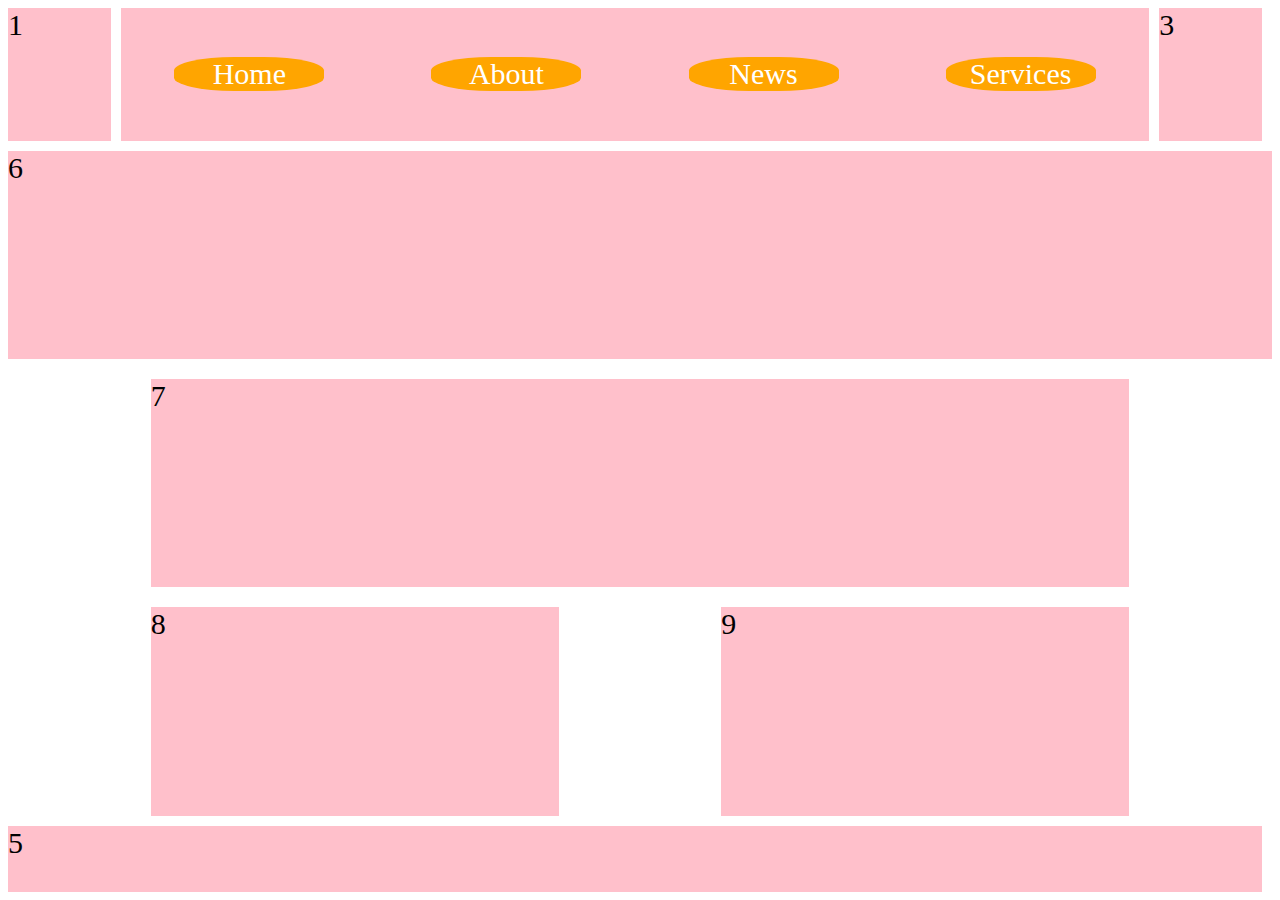
<file: Assignment Lab 7/Task 1/index.html>
<html>

<head>
    <meta charset="utf-8">
    <title>Page Layout</title>
    <link rel="stylesheet" type="text/css" href="styles/main.css">
</head>

<body>

    <div class="wrapper">
        <div class="item" id="item1">1</div>
        <nav class="item" id="item2">
            <div class="menu">Home</div>
            <div class="menu">About</div>
            <div class="menu">News</div>
            <div class="menu">Services</div>
        </nav>
        <div class="item" id="item3">3</div>
        <section class="item" id="item4">
            <div class="item" id="item6">6</div>
            <div class="item" id="item7">7</div>
            <div class="item" id="item8">8</div>
            <div class="item" id="item9">9</div>
        </section>
        <footer class="item" id="item5">5</footer>
    </div>

</body>

</html>
</file>
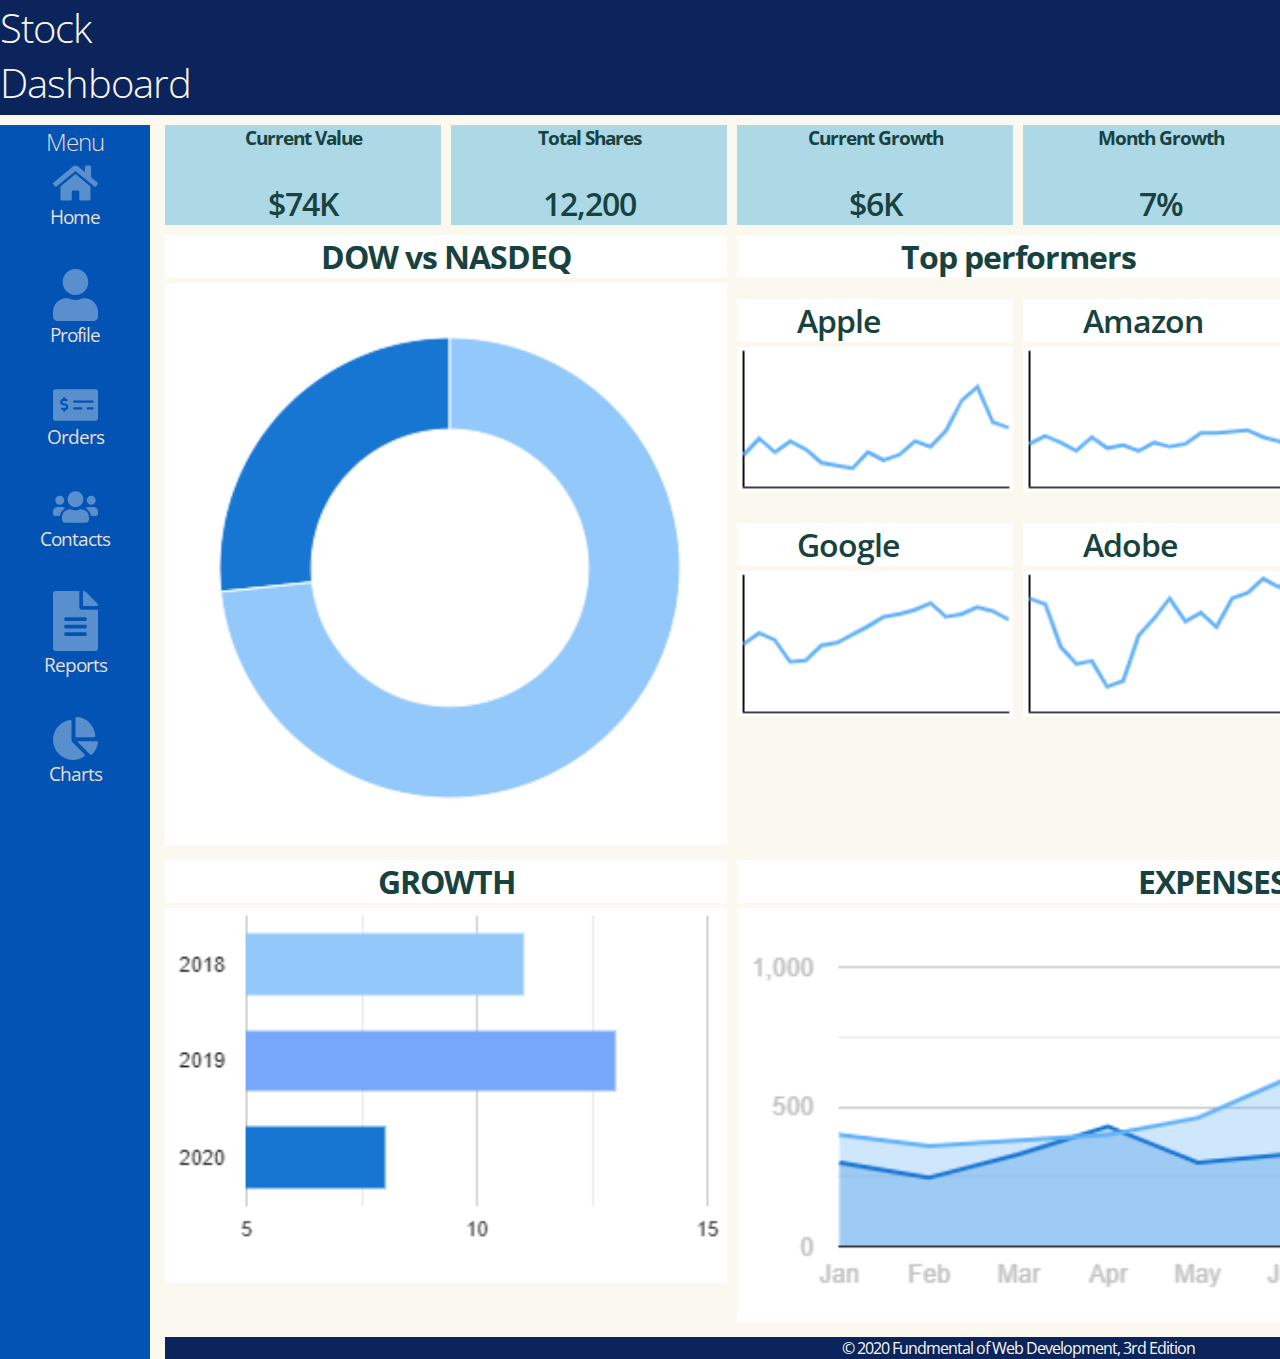
<file: Assignment Lab 7/Task 2/dashboard.html>
<!DOCTYPE html>
<html lang="en">

<head>
    <meta charset="UTF-8">
    <meta name="viewport" content="width=device-width, initial-scale=1.0">
    <link href="https://fonts.googleapis.com/css?family=Open+Sans:300,400,600,800&display=swap" rel="stylesheet">
    <link rel="stylesheet" href="grid.css">
    <title>Chapter 7</title>
</head>

<body>
    <div class="container">
        <header>
            <h2>Stock Dashboard</h2>
            <div>
                <img src="images/envelope.svg" />
                <img src="images/bell.svg" />
            </div>
        </header>
        <div class="center">
            <aside>
                <h2>Menu</h2>
                <div>
                    <img src="images/home.svg" />
                    <p>Home</p>
                </div>
                <div>
                    <img src="images/user.svg" />
                    <p>Profile</p>
                </div>
                <div>
                    <img src="images/money-check-alt.svg" />
                    <p>Orders</p>
                </div>
                <div>
                    <img src="images/users.svg" />
                    <p>Contacts</p>
                </div>
                <div>
                    <img src="images/file-alt.svg" />
                    <p>Reports</p>
                </div>
                <div>
                    <img src="images/chart-pie.svg" />
                    <p>Charts</p>
                </div>
            </aside>
            <main>

                <div class="itemFirst">
                    <h3>Current Value</h3>
                    <p>$74K</p>
                </div>
                <div class="itemFirst">
                    <h3>Total Shares</h3>
                    <p>12,200</p>
                </div>
                <div class="itemFirst">
                    <h3>Current Growth</h3>
                    <p>$6K</p>
                </div>
                <div class="itemFirst">
                    <h3>Month Growth</h3>
                    <p>7%</p>
                </div>
                <div class="itemFirst">
                    <h3>YTD Growth</h3>
                    <p>$8.5%</p>
                </div>
                <div class="itemFirst">
                    <h3># Companies </h3>
                    <p>15</p>
                </div>
                <div id="img1">
                    <h3>DOW vs NASDEQ</h3>
                    <img src="images/pie1.png" id="image1" />
                </div>
                <div id="img2">
                    <h3>Top performers</h3>
                    <div class="topPerformers">
                        <div class="item">
                            <h4>Apple</h4>
                            <img src="images/line1.png" id="topP" />
                        </div>
                        <div class="item">
                            <h4>Amazon</h4>
                            <img src="images/line2.png" id="topP" />
                        </div>
                        <div class="item">
                            <h4>Google</h4>
                            <img src="images/line3.png" id="topP" />
                        </div>
                        <div class="item">
                            <h4>Adobe</h4>
                            <img src="images/line4.png" id="topP" />
                        </div>
                    </div>
                </div>
                <div id="img3">
                    <h3>TECH vs BANKING VS OTHERS</h3>
                    <img src="images/pie2.png" id="image1" />
                </div>
                <div id="img4">
                    <h3>GROWTH </h3>
                    <img src="images/bar.png" id="growth" />
                </div>
                <div id="img5">
                    <h3>EXPENSES vs GROWTH</h3>
                    <img src="images/area.png" id="graph" />
                </div>
                <footer>&copy 2020 Fundmental of Web Development, 3rd Edition</footer>
            </main>
        </div>
    </div>
</body></html>
</file>
<file: Assignment Lab 7/Task 1/styles/main.css>
.wrapper {
    display: grid;
    height: 100%;
    grid-template-columns: 1fr 10fr 1fr;
    grid-template-rows: 2fr 10fr 1fr;
    grid-gap: 10px;
}

.item {
    font-size: 30px;
    background-color: pink;
}

#item2 {
    display: flex;
    flex-direction: row;
    justify-content: space-around;
    align-items: center;
}

#item4 {
    grid-column: 1/5;
    overflow: auto;
    background-color: white;
    
    display: grid;
    grid-template-columns: repeat(9,1fr);
    grid-template-rows: repeat(3,1fr);
    grid-gap: 20px;
}

#item5 {
    grid-column: 1/4;
}

.menu {
    background-color: orange;
    width: 150px;
    border-radius: 40%;
    text-align: center;
    color: white;
}

#item6 {
    grid-column: 1/-1;
}

#item7 {
    grid-column: 2/9;
}

#item8 {
    grid-column: 2/5;
}

#item9 {
    grid-column: 6/9;
}
</file>
<file: Assignment Lab 7/Task 2/grid.css>
:root {
    --top: #0b245b;
    --side: #0253b3;
    --back: #faf8ef;
    --boxes: #93c9fa;
    --text: #174240;
}

html {
    /* Makes our life easier ... now width property is actual width */
    box-sizing: border-box;
    font-family: 'Open Sans', "Segoe UI", "Trebuchet MS", Verdana, "Verdana Ref", sans-serif;

    color: var(--text);
}

/*
    Best practice for making everything use our default box-sizing (but still allows for overriding)
    https://css-tricks.com/inheriting-box-sizing-probably-slightly-better-best-practice/
  */
*,
*:before,
*:after {
    box-sizing: inherit;
}

body {
    margin: 0;
    background-color: var(--back);
    min-height: calc(100vh - 100px);
    letter-spacing: -1px;
}

h1,
h2,
h3,
h4,
h5,
h6 {
    margin: 0 0 5px 0;
}

h2 {
    font-weight: 300;
}

h4 {
    font-weight: 600;
    font-size: 2em;
    margin-top: 0.5em;
    padding-left: 60px;
    background-color: white;
}

.container {display: grid;
    grid-template-rows: 1fr, 1fr, 1fr;
    grid-gap: 10px;
}


/*---------------------------------------------------*/

header,
footer {

    color: var(--back);
}

header {
    background-color: var(--top);
    display: flex;
    flex-direction: row;

}

header h2{
    font-size: 2.5em;
    padding-right: 1230px;
}

header div img {
    width: 30%;
    height: 50px;
    text-align: center;
    padding-left: 20px;
    padding-top: 10px;
    opacity: 0.25;
    float: right;
}

/*---------------------------------------------------*/

.center{
    display: grid;
    grid-template-columns: 150px repeat(6,1fr);
    grid-gap: 15px;
}

aside {
    background-color: var(--side);
    color: #e6ded3;
    
    display: flex;
    flex-wrap: wrap;
    flex-direction: column;
    text-align: center;
    height: 100%;
    

}

aside img {
    width: 45px;
    opacity: 0.35;
}
aside p {
    margin-top: -5px;
    font-size: 1.2em;
}

aside div {
    padding-bottom: 20px;
}

main {
    display: grid;
    grid-template-columns: repeat(6,1fr);
    grid-template-rows: 1fr,10fr,10fr, 10fr;
    width: 325%;
    grid-gap: 10px;
}

main p {
    font-size: 2em;
    font-weight: 600;
}



.itemFirst {
    background-color: lightblue;
    text-align: center;
    height: 100px;;
}

#img1{
    grid-column: 1/3;
}

#img1 h3, #img2 h3, #img3 h3, #img4 h3, #img5 h3 {
    background-color: white;
    text-align: center;
    font-size: 2em;
}

#image1 {
    width: 100%;
}

#img2{
    grid-column: 3/5;
}

#img3{
    grid-column: 5/-1;
}

#img4 {
    grid-column: 1/3;
}

#img5 {
     grid-column: 3/-1;
}
.second h3 {
    background-color: white;
}

.topPerformers {
    display: grid;
    grid-template-columns: repeat(2,1fr);
    grid-template-rows: repeat(2,1fr);
    grid-gap: 10px;
}

#topP {
    width: 100%;
}

#growth, #graph {
    width: 100%;
}

footer {

    background-color: var(--top);
    color: var(--back);
    text-align: center;
    grid-column: 1/-1;

}
</file>
